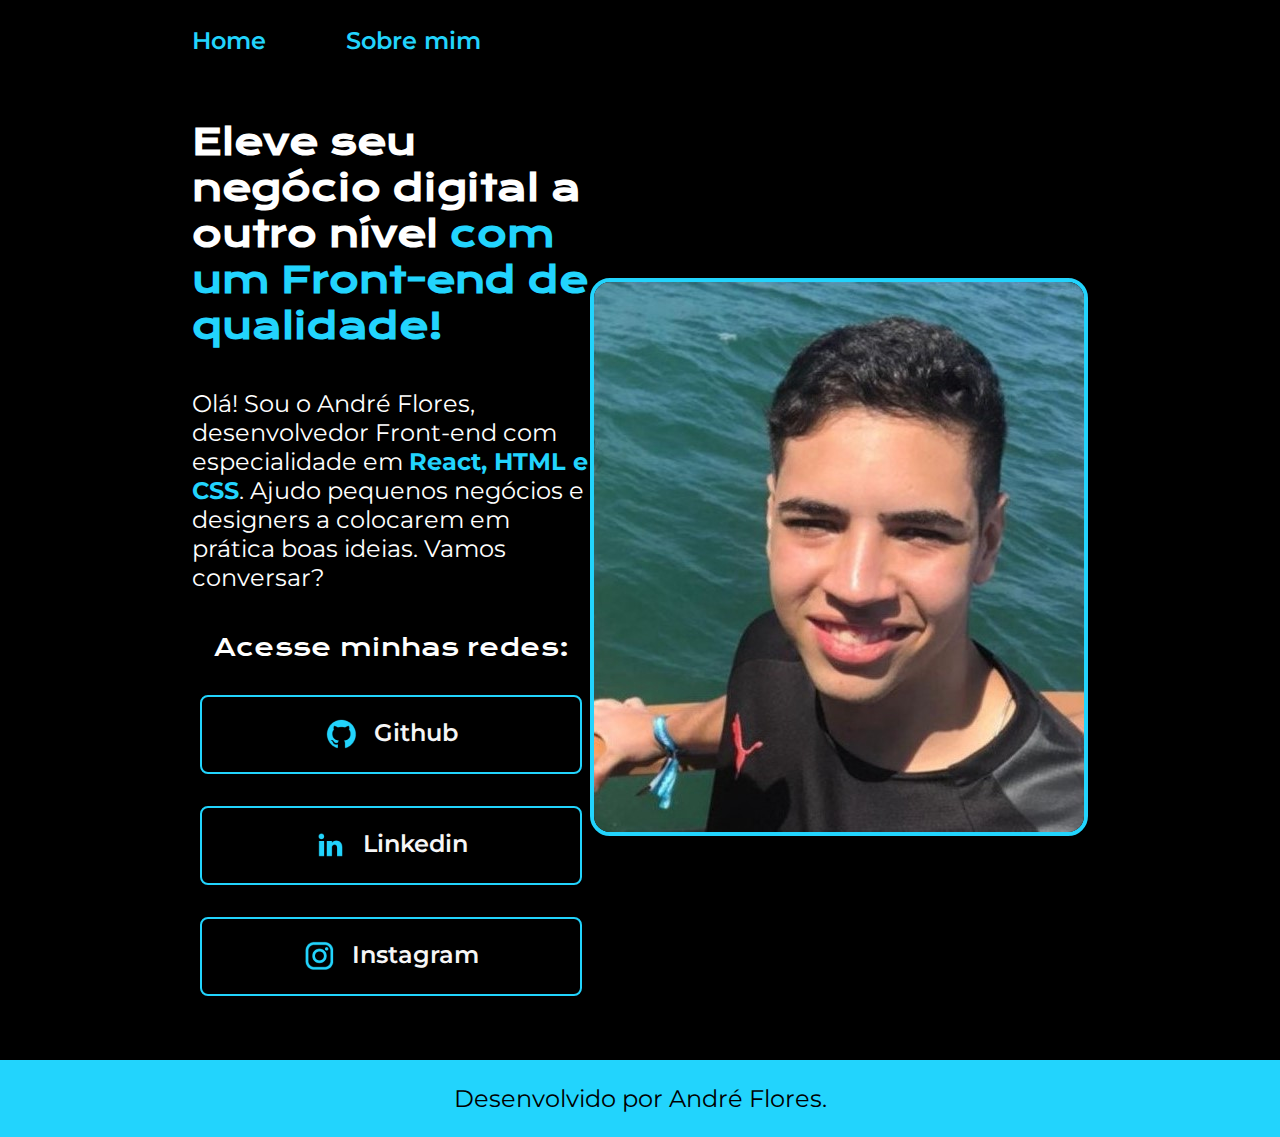
<file: assets/HTML/index.html>
<!DOCTYPE html>
<html lang="en">
<head>
    <meta charset="UTF-8">
    <meta name="viewport" content="width=device-width, initial-scale=1.0">
    <link rel="stylesheet" href="../CSS/style.css">
    <title>Portfolio</title>
</head>
<body>
    <header class="cabecalho">
        <nav class="cabecalho-menu">
            <a class="cabecalho-links" href="../HTML/index.html">Home</a>
            <a class="cabecalho-links" href="../HTML/sobre.html">Sobre mim</a>
        </nav>
    </header>
    <main class="apresentacao">
        <section class="apresentacao__conteudo">
            <h1 class="apresentacao-conteudo-titulo">Eleve seu negócio digital a outro nível
            <strong class="titulo-destaque">com um Front-end de qualidade!</strong></h1>
            <p class="apresentacao-conteudo-texto">Olá! Sou o André Flores, desenvolvedor Front-end com especialidade em <strong>React, HTML e CSS</strong>. Ajudo pequenos negócios e designers a colocarem em prática boas ideias. Vamos conversar?</p>
            <div class="apresentacao-links"> 
                <h2 class="apresentacao-links-subtitulo">Acesse minhas redes:</h2>
                <a class="botao" href="https://github.com/AndreFloress16">
                    <img src="../IMGS/github.png" alt="icone github">
                    Github</a>
                    <a class="botao" href="https://www.linkedin.com/in/andréflores/">
                        <img src="../IMGS/linkedin.png" alt="icone linkedin">
                        Linkedin</a>
                    <a class="botao" href="https://www.instagram.com/andreluiz16/">
                        <img src="../IMGS/instagram.png" alt="icone instagram">
                        Instagram</a>
                    
                
            </div>
        </section>
        <img class="minha-foto" src="../IMGS/EU.jpg" alt="foto do André Flores">
    </main>
    <footer class="rodape">
        <p>Desenvolvido por André Flores.</p>
    </footer>
</body>
</html>
</file>
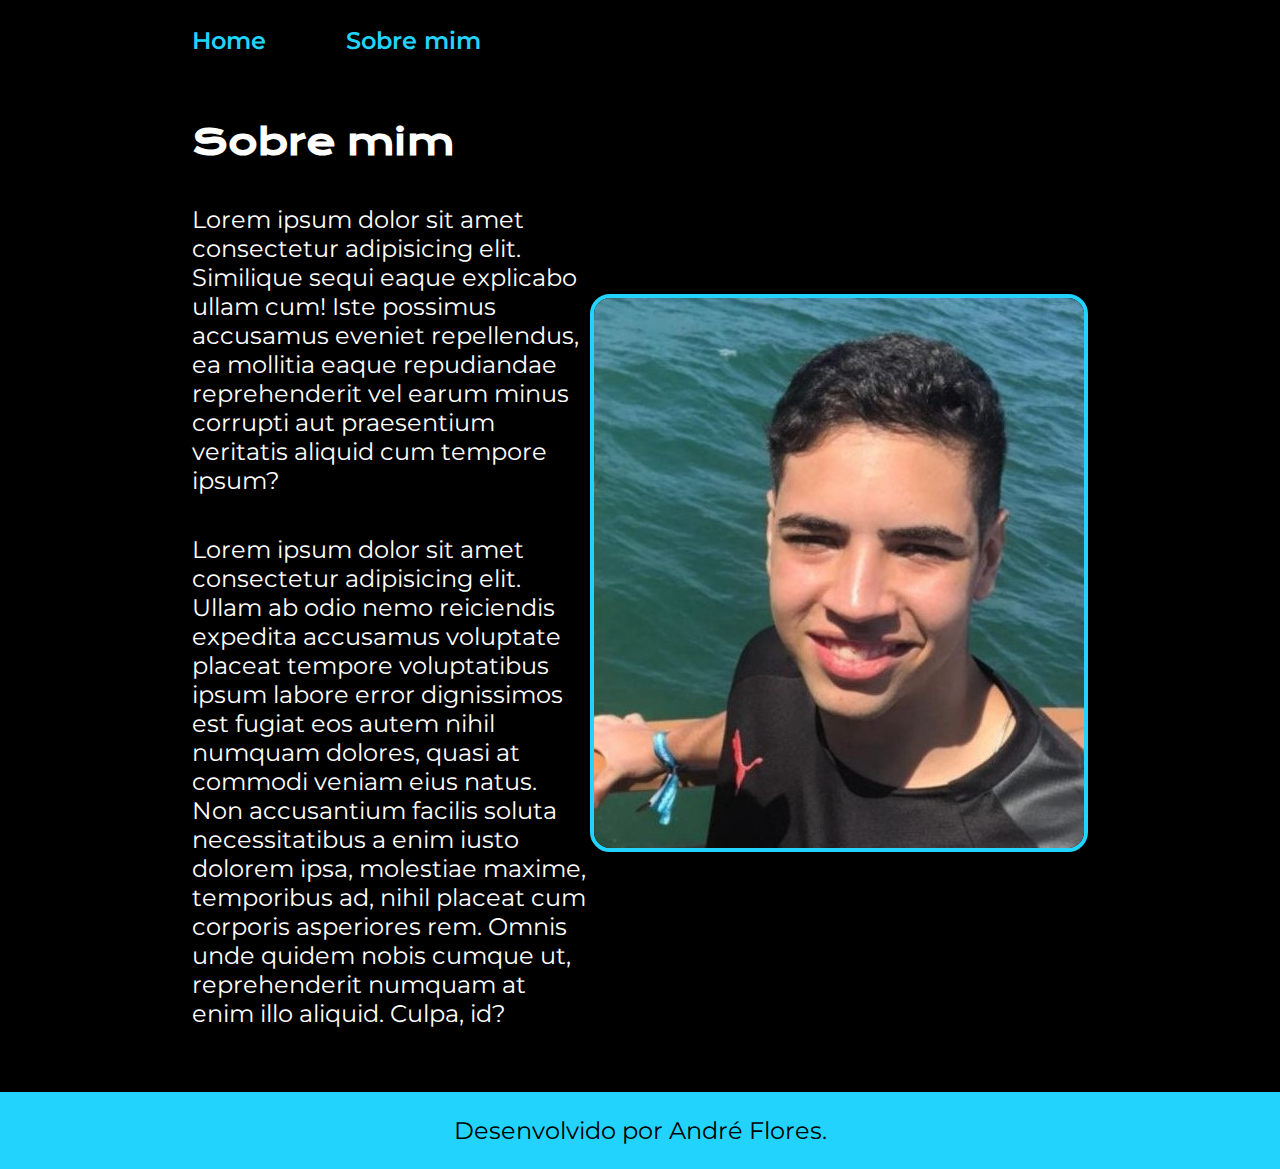
<file: assets/HTML/sobre.html>
<!DOCTYPE html>
<html lang="pt-br">
<head>
    <meta charset="UTF-8">
    <meta name="viewport" content="width=device-width, initial-scale=1.0">
    <link rel="stylesheet" href="../CSS/style.css">
    <title>Sobre mim</title>
</head>
<body>
    <header class="cabecalho">
        <nav class="cabecalho-menu">
            <a class="cabecalho-links" href="../HTML/index.html">Home</a>
            <a class="cabecalho-links" href="../HTML/sobre.html">Sobre mim</a>
        </nav>
    </header>
    
    
    
    <main class="apresentacao">
        <section class="apresentacao__conteudo">
            <h1 class="apresentacao-conteudo-titulo">Sobre mim</h1>
            <p class="apresentacao-conteudo-texto">Lorem ipsum dolor sit amet consectetur adipisicing elit. Similique sequi eaque explicabo ullam cum! Iste possimus accusamus eveniet repellendus, ea mollitia eaque repudiandae reprehenderit vel earum minus corrupti aut praesentium veritatis aliquid cum tempore ipsum?</p>
            <p class="apresentacao-conteudo-texto">Lorem ipsum dolor sit amet consectetur adipisicing elit. Ullam ab odio nemo reiciendis expedita accusamus voluptate placeat tempore voluptatibus ipsum labore error dignissimos est fugiat eos autem nihil numquam dolores, quasi at commodi veniam eius natus. Non accusantium facilis soluta necessitatibus a enim iusto dolorem ipsa, molestiae maxime, temporibus ad, nihil placeat cum corporis asperiores rem. Omnis unde quidem nobis cumque ut, reprehenderit numquam at enim illo aliquid. Culpa, id?</p>
        </section>
        <img class="minha-foto" src="../IMGS/EU.jpg" alt="Foto do andréflores">
    </main>
    
    
    
    
    <footer class="rodape">
        <p>Desenvolvido por André Flores.</p>
    </footer>
</body>
</html>
</file>
<file: assets/CSS/style.css>
@import url('https://fonts.googleapis.com/css2?family=Krona+One&family=Montserrat&display=swap');


* {
    margin: 0;
    padding: 0;
}



body {
    box-sizing: border-box;
    background-color: #000000;
    color: white;
}

.cabecalho{
    padding: 2% 0 0 15%;
}

.cabecalho-menu{
    display: flex;
    gap: 80px;
}



.cabecalho-links{
    font-family: 'Montserrat', sans-serif;
    font-size: 24px;
    font-weight: 600;
    color: #22d4fd;
    text-decoration: none;
}



strong{
    color: #22d4fd;
}

.titulo-destaque{
    color: #22d4fd;
}

.apresentacao{
    display: flex;
    align-items: center;
    justify-content: space-between;
    padding: 5% 15%;
}

.apresentacao__conteudo{
    width: 615px;
    display: flex;
    flex-direction: column;
    gap: 40px;
}

.apresentacao-conteudo-titulo{
    font-size: 36px;
    font-family: 'Krona One', sans-serif;
}

.apresentacao-conteudo-texto{
    font-size: 24px;
    font-family: 'Montserrat', sans-serif;
}

.apresentacao-links{
    display: flex;
    flex-direction: column;
    justify-content: space-between;
    align-items: center;
    gap: 32px;
}

.botao{
    display: flex;
    border: 2px solid #22d4fd;
    text-decoration: none;
    width: 378px;
    text-align: center;
    border-radius: 8px;
    font-size: 24px;
    padding: 21.5px 0;
    color: #f6f6f6;
    font-family: 'Montserrat', sans-serif;
    font-weight: 600;
    justify-content: center ;
    gap: 16px;
}

.botao:hover{
    background-color: #272727;
}


.apresentacao-links-subtitulo{
    font-family: 'Krona One', sans-serif;
    font-weight: 400;
    font-size: 24px;
}

.minha-foto{
    border-radius: 20px;
    border: 4px solid #22d4fd;
}

.rodape{
    color: #000000;
    background-color: #22d4fd;
    padding: 24px;
    text-align: center;
    font-family: 'Montserrat', sans-serif;
    font-size: 24px;
    font-weight: 400;
}
</file>
